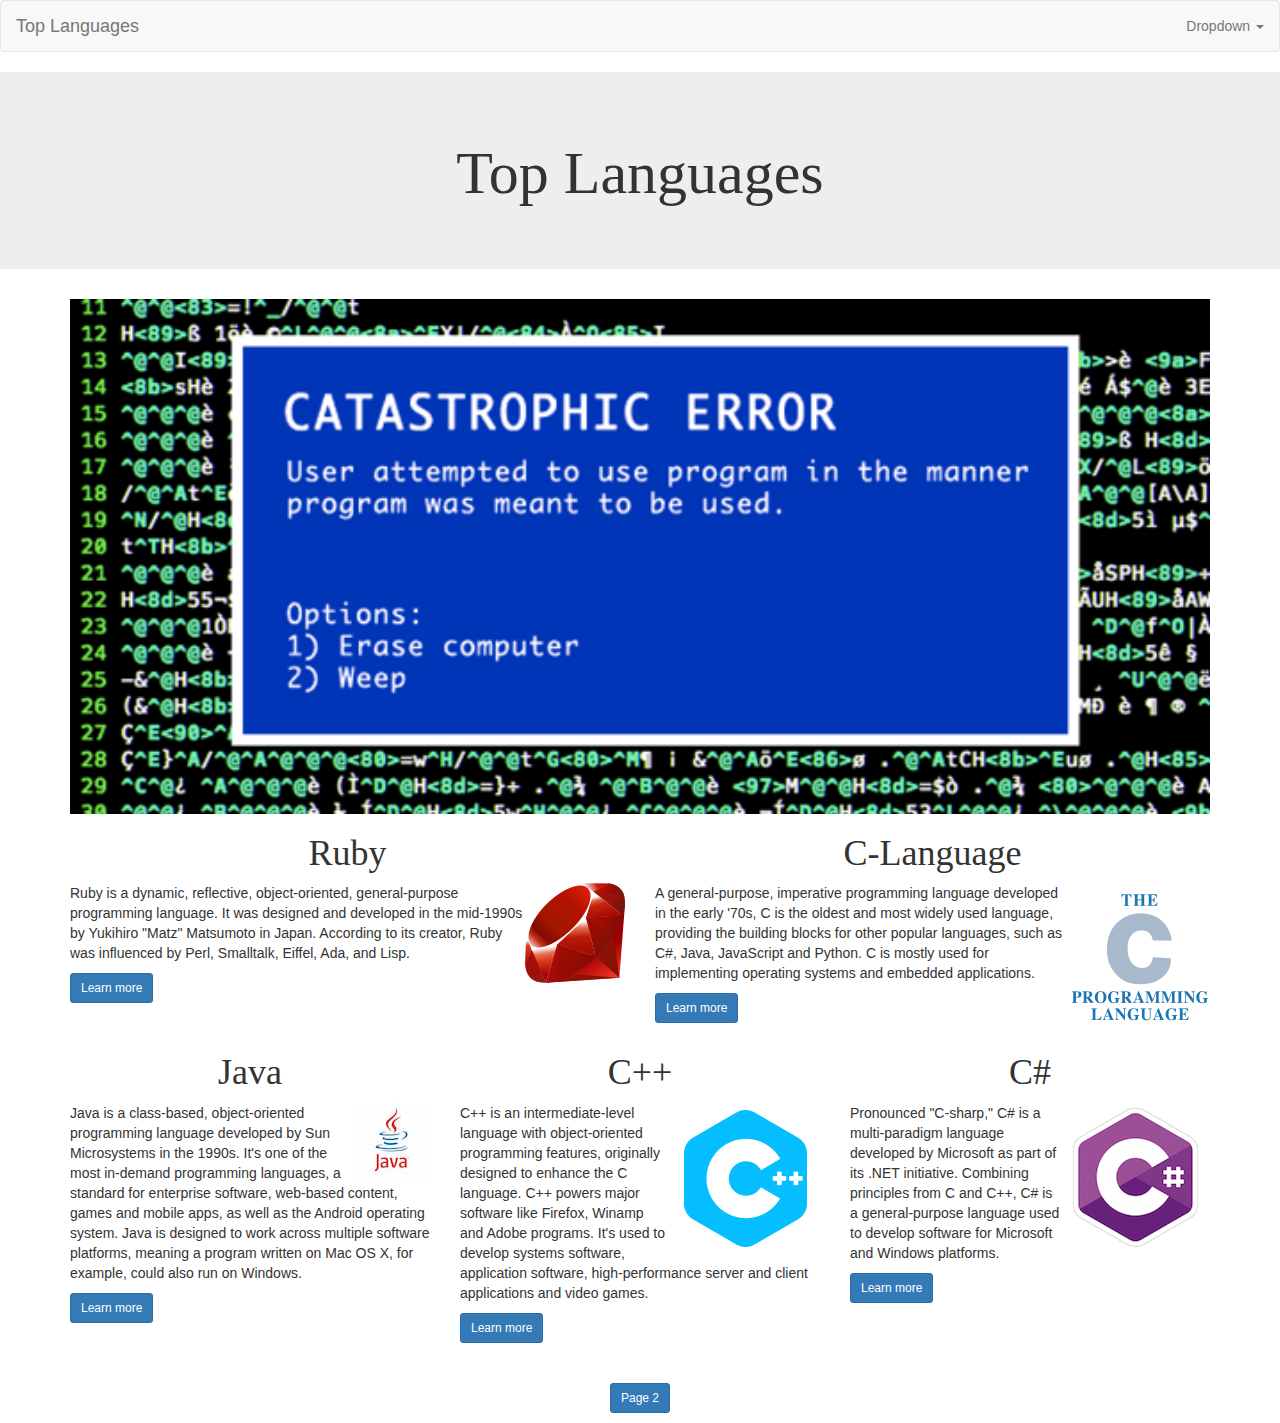
<file: index.html>
<html>
  <head>
    <link href="css/bootstrap.min.css" rel="stylesheet" media="screen"/>
    <link href="ourcss.css" rel="stylesheet" media="screen"/>
    <meta charset="utf-8">
    <title>Bootstrap</title>
  </head>
  <body>
    <nav class="navbar navbar-default">
  <div class="container-fluid">
    <!-- Brand and toggle get grouped for better mobile display -->
    <div class="navbar-header">
      <button type="button" class="navbar-toggle collapsed" data-toggle="collapse" data-target="#bs-example-navbar-collapse-1" aria-expanded="false">
        <span class="sr-only">Toggle navigation</span>
        <span class="icon-bar"></span>
        <span class="icon-bar"></span>
        <span class="icon-bar"></span>
      </button>
      <a class="navbar-brand" href="#">Top Languages</a>
    </div>



    <!-- Collect the nav links, forms, and other content for toggling -->

      <form class="navbar-form navbar-left" role="search">
      </form>
      <ul class="nav navbar-nav navbar-right">
        <li class="dropdown">
          <a href="#" class="dropdown-toggle" data-toggle="dropdown" role="button" aria-haspopup="true" aria-expanded="false">Dropdown <span class="caret"></span></a>
          <ul class="dropdown-menu">
            <li><a href="file:///Users/learn/Desktop/bootstrap/index.html?#ruby">Ruby</a></li>
            <li><a href="file:///Users/learn/Desktop/bootstrap/index.html?#clanguage">C-Language</a></li>
            <li><a href="file:///Users/learn/Desktop/bootstrap/index.html?#java">Java</a></li>
            </a></li>
            <li><a href="file:///Users/learn/Desktop/bootstrap/index.html?#cplus">C++</a></li></a></li>
            <li><a href="file:///Users/learn/Desktop/bootstrap/index.html?#csharp">C#</a></li>
            </a></li>
            <li><a href="file:///Users/learn/Desktop/bootstrap/index2.html#objective">Objective-C</a></li>
            <li><a href="file:///Users/learn/Desktop/bootstrap/index2.html#php">php</a></li>
            <li><a href="file:///Users/learn/Desktop/bootstrap/index2.html#python">Python</a></li>
            <li><a href="file:///Users/learn/Desktop/bootstrap/index2.html#javascript">JavaScript</a></li>
            <li><a href="file:///Users/learn/Desktop/bootstrap/index2.html#sql">SQL</a></li>
            <li role="separator" class="divider"></li>
            <li><a href="#">Separated link</a></li>
          </ul>
        </li>
      </ul>
    </div><!-- /.navbar-collapse -->
  </div><!-- /.container-fluid -->
</nav>

<div class="jumbotron">
  <h1 id="languages"><p id="jumbo">Top Languages<p></h1>
  <!-- <p>...</p> -->
  <!-- <p><a class="btn btn-primary btn-sm" href="#" role="button">Learn more</a></p> -->
</div>

    <div class="container">
      <div class="row">
        <div class="col-sm-12"> <img id="banner" src="images/banner.png"/></div>
      </div>
      <div class="row">
        <div class="col-sm-6" id="ruby">
          <h1>Ruby</h1>
            <p> <img src="images/ruby.png"/>Ruby is a dynamic, reflective, object-oriented, general-purpose programming language. It was designed and developed in the mid-1990s by Yukihiro "Matz" Matsumoto in Japan. According to its creator, Ruby was influenced by Perl, Smalltalk, Eiffel, Ada, and Lisp.</p>
            <p><a class="btn btn-primary btn-sm" href="http://mashable.com/2014/01/21/learn-programming-languages/#j0kJoOi26aqN" role="button">Learn more</a></p>
        </div>
        <div class="col-sm-6" id="clanguage">
          <h1>C-Language</h1>
            <p><img src="images/c.png"/>A general-purpose, imperative programming language developed in the early '70s, C is the oldest and most widely used language, providing the building blocks for other popular languages, such as C#, Java, JavaScript and Python. C is mostly used for implementing operating systems and embedded applications.</p>
            <p><a class="btn btn-primary btn-sm" href="http://mashable.com/2014/01/21/learn-programming-languages/#j0kJoOi26aqN" role="button">Learn more</a></p>
        </div>
      </div>
      <div class="row">
        <div class="col-sm-4" id="java">
          <h1>Java</h1>
          <p><img src="images/java.jpeg"/>Java is a class-based, object-oriented programming language developed by Sun Microsystems in the 1990s. It's one of the most in-demand programming languages, a standard for enterprise software, web-based content, games and mobile apps, as well as the Android operating system. Java is designed to work across multiple software platforms, meaning a program written on Mac OS X, for example, could also run on Windows.</p>
            <p><a class="btn btn-primary btn-sm" href="http://mashable.com/2014/01/21/learn-programming-languages/#j0kJoOi26aqN" role="button">Learn more</a></p>
        </div>
        <div class="col-sm-4" id="cplus">
          <h1>C++</h1>
            <p><img src="images/c++.jpg"/>C++ is an intermediate-level language with object-oriented programming features, originally designed to enhance the C language. C++ powers major software like Firefox, Winamp and Adobe programs. It's used to develop systems software, application software, high-performance server and client applications and video games.</p>
            <p><a class="btn btn-primary btn-sm" href="http://mashable.com/2014/01/21/learn-programming-languages/#j0kJoOi26aqN" role="button">Learn more</a></p>
        </div>
        <div class="col-sm-4" id="csharp">
          <h1>C#</h1>
            <p><img id="c2" src="images/c2.png"/>Pronounced "C-sharp," C# is a multi-paradigm language developed by Microsoft as part of its .NET initiative. Combining principles from C and C++, C# is a general-purpose language used to develop software for Microsoft and Windows platforms.</p>
            <p><a class="btn btn-primary btn-sm" href="http://mashable.com/2014/01/21/learn-programming-languages/#j0kJoOi26aqN" role="button">Learn more</a></p>
        </div>
      </div>
    </div>

    <footer class="footer">
      <p>
        <a class="btn btn-primary btn-sm"
        <a href="file:///Users/learn/Desktop/bootstrap/index2.html"/> Page 2
      </a>
      </p>
    </footer>

    <script src="https://ajax.googleapis.com/ajax/libs/jquery/1.11.3/jquery.min.js"></script>
    <script src="js/bootstrap.js"></script>

  </body>
</html>
</file>
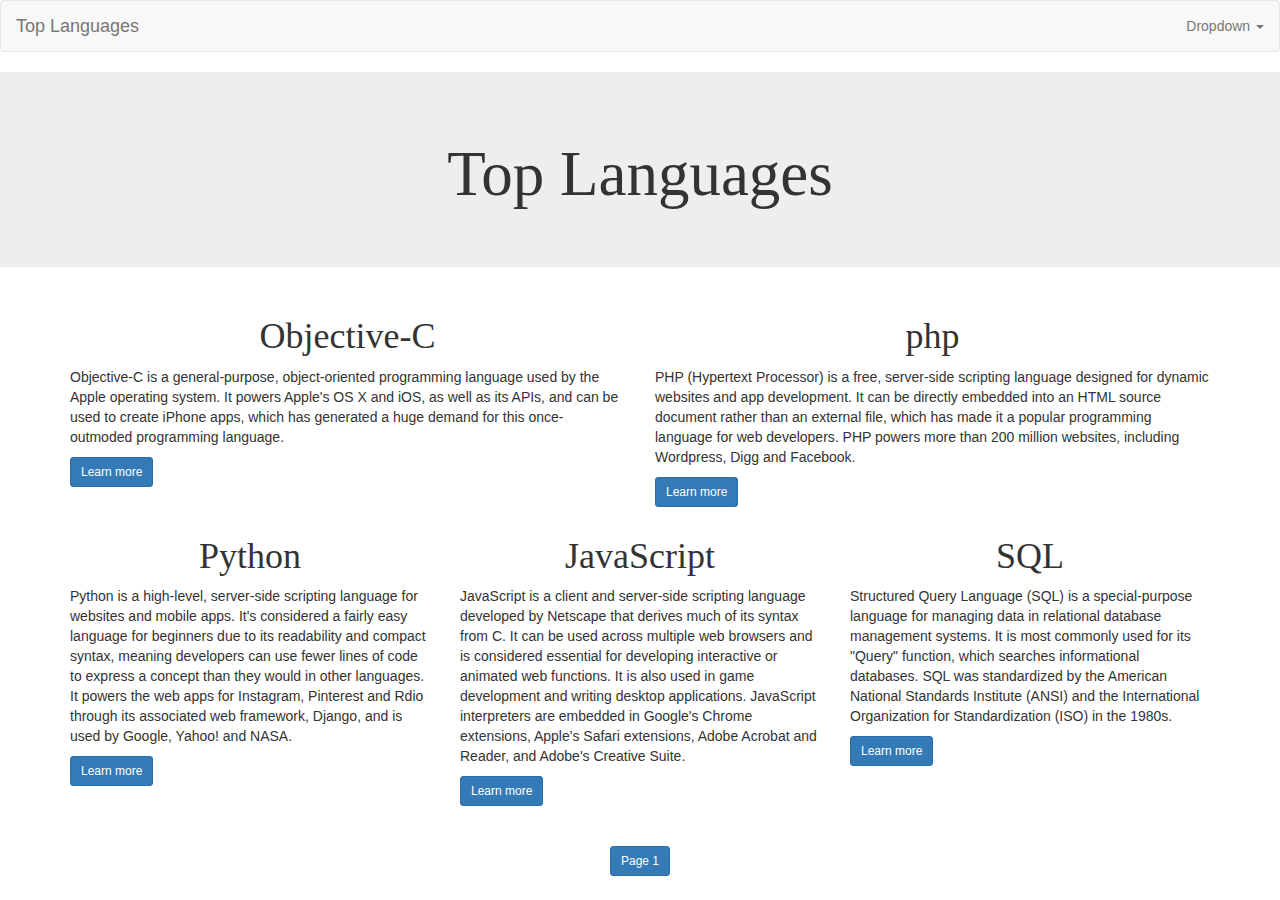
<file: index2.html>
<html>
  <head>
    <link href="css/bootstrap.min.css" rel="stylesheet" media="screen"/>
    <link href="ourcss.css" rel="stylesheet" media="screen"/>
    <meta charset="utf-8">
    <title>Bootstrap2</title>
  </head>
  <body>
    <nav class="navbar navbar-default">
  <div class="container-fluid">
    <!-- Brand and toggle get grouped for better mobile display -->
    <div class="navbar-header">
      <button type="button" class="navbar-toggle collapsed" data-toggle="collapse" data-target="#bs-example-navbar-collapse-1" aria-expanded="false">
        <span class="sr-only">Toggle navigation</span>
        <span class="icon-bar"></span>
        <span class="icon-bar"></span>
        <span class="icon-bar"></span>
      </button>
      <a class="navbar-brand" href="#">Top Languages</a>
    </div>



    <!-- Collect the nav links, forms, and other content for toggling -->

      <form class="navbar-form navbar-left" role="search">
      </form>
      <ul class="nav navbar-nav navbar-right">
        <li class="dropdown">
          <a href="#" class="dropdown-toggle" data-toggle="dropdown" role="button" aria-haspopup="true" aria-expanded="false">Dropdown <span class="caret"></span></a>
          <ul class="dropdown-menu">
            <li><a href="file:///Users/learn/Desktop/bootstrap/index.html?#ruby">Ruby</a></li>
            <li><a href="file:///Users/learn/Desktop/bootstrap/index.html?#clanguage">C-Language</a></li>
            <li><a href="file:///Users/learn/Desktop/bootstrap/index.html?#java">Java</a></li>
            </a></li>
            <li><a href="file:///Users/learn/Desktop/bootstrap/index.html?#cplus">C++</a></li></a></li>
            <li><a href="file:///Users/learn/Desktop/bootstrap/index.html?#csharp">C#</a></li>
            </a></li>
            <li><a href="file:///Users/learn/Desktop/bootstrap/index2.html#objective">Objective-C</a></li>
            <li><a href="file:///Users/learn/Desktop/bootstrap/index2.html#php">php</a></li>
            <li><a href="file:///Users/learn/Desktop/bootstrap/index2.html#python">Python</a></li>
            <li><a href="file:///Users/learn/Desktop/bootstrap/index2.html#javascript">JavaScript</a></li>
            <li><a href="file:///Users/learn/Desktop/bootstrap/index2.html#sql">SQL</a></li>
            <li role="separator" class="divider"></li>
            <li><a href="#">Separated link</a></li>
          </ul>
        </li>
      </ul>
    </div><!-- /.navbar-collapse -->
  </div><!-- /.container-fluid -->
</nav>

<div class="jumbotron">
  <h1 id="languages">Top Languages</h1>
  <!-- <p>...</p> -->
  <!-- <p><a class="btn btn-primary btn-sm" href="#" role="button">Learn more</a></p> -->
</div>

    <div class="container">
      <div class="row">
        <!-- <div class="col-sm-12"> <img id="banner" src="images/banner.png"/></div> -->
      </div>
      <div class="row">
        <div class="col-sm-6" id="objective">
          <h1>Objective-C</h1>
            <p>Objective-C is a general-purpose, object-oriented programming language used by the Apple operating system. It powers Apple's OS X and iOS, as well as its APIs, and can be used to create iPhone apps, which has generated a huge demand for this once-outmoded programming language.</p>
            <p><a class="btn btn-primary btn-sm" href="http://mashable.com/2014/01/21/learn-programming-languages/#j0kJoOi26aqN" role="button">Learn more</a></p>
        </div>
        <div class="col-sm-6" id="php">
          <h1>php</h1>
            <p>PHP (Hypertext Processor) is a free, server-side scripting language designed for dynamic websites and app development. It can be directly embedded into an HTML source document rather than an external file, which has made it a popular programming language for web developers. PHP powers more than 200 million websites, including Wordpress, Digg and Facebook.</p>
            <p><a class="btn btn-primary btn-sm" href="http://mashable.com/2014/01/21/learn-programming-languages/#j0kJoOi26aqN" role="button">Learn more</a></p>
        </div>
      </div>
      <div class="row">
        <div class="col-sm-4" id="python">
          <h1>Python</h1>
            <p>Python is a high-level, server-side scripting language for websites and mobile apps. It's considered a fairly easy language for beginners due to its readability and compact syntax, meaning developers can use fewer lines of code to express a concept than they would in other languages. It powers the web apps for Instagram, Pinterest and Rdio through its associated web framework, Django, and is used by Google, Yahoo! and NASA.</p>
            <p><a class="btn btn-primary btn-sm" href="http://mashable.com/2014/01/21/learn-programming-languages/#j0kJoOi26aqN" role="button">Learn more</a></p>
        </div>
        <div class="col-sm-4" id="javascript">
          <h1>JavaScript</h1>
            <p>JavaScript is a client and server-side scripting language developed by Netscape that derives much of its syntax from C. It can be used across multiple web browsers and is considered essential for developing interactive or animated web functions. It is also used in game development and writing desktop applications. JavaScript interpreters are embedded in Google's Chrome extensions, Apple's Safari extensions, Adobe Acrobat and Reader, and Adobe's Creative Suite.</p>
            <p><a class="btn btn-primary btn-sm" href="http://mashable.com/2014/01/21/learn-programming-languages/#j0kJoOi26aqN" role="button">Learn more</a></p>
        </div>
        <div class="col-sm-4" id="sql">
          <h1>SQL</h1>
            <p>Structured Query Language (SQL) is a special-purpose language for managing data in relational database management systems. It is most commonly used for its "Query" function, which searches informational databases. SQL was standardized by the American National Standards Institute (ANSI) and the International Organization for Standardization (ISO) in the 1980s.
            </p>
            <p><a class="btn btn-primary btn-sm" href="http://mashable.com/2014/01/21/learn-programming-languages/#j0kJoOi26aqN" role="button">Learn more</a></p>
        </div>
      </div>
    </div>
    <footer class="footer"> <p><a class="btn btn-primary btn-sm" <a href="file:///Users/learn/Desktop/bootstrap/index.html?#"/>Page 1
     </a></p></footer>
    <script src="https://ajax.googleapis.com/ajax/libs/jquery/1.11.3/jquery.min.js"></script>
    <script src="js/bootstrap.js"></script>
  </body>
</html>
</file>
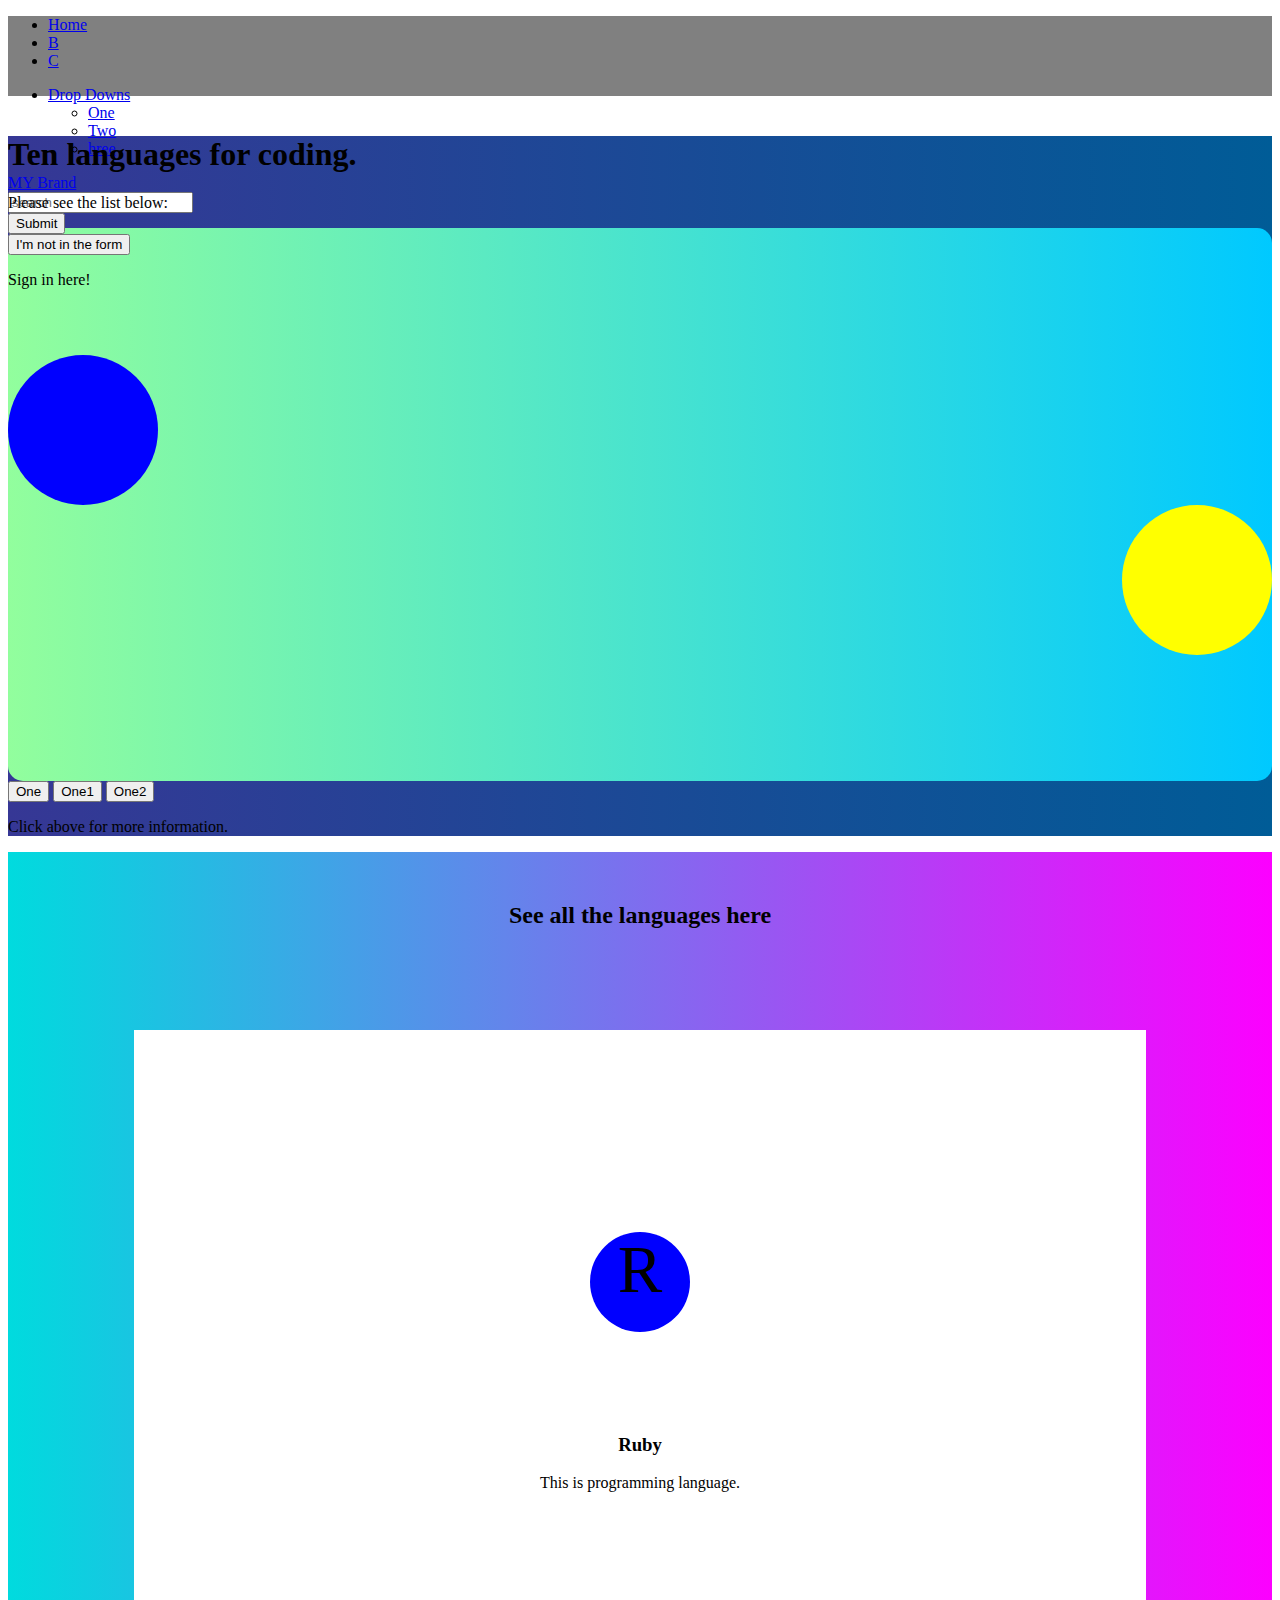
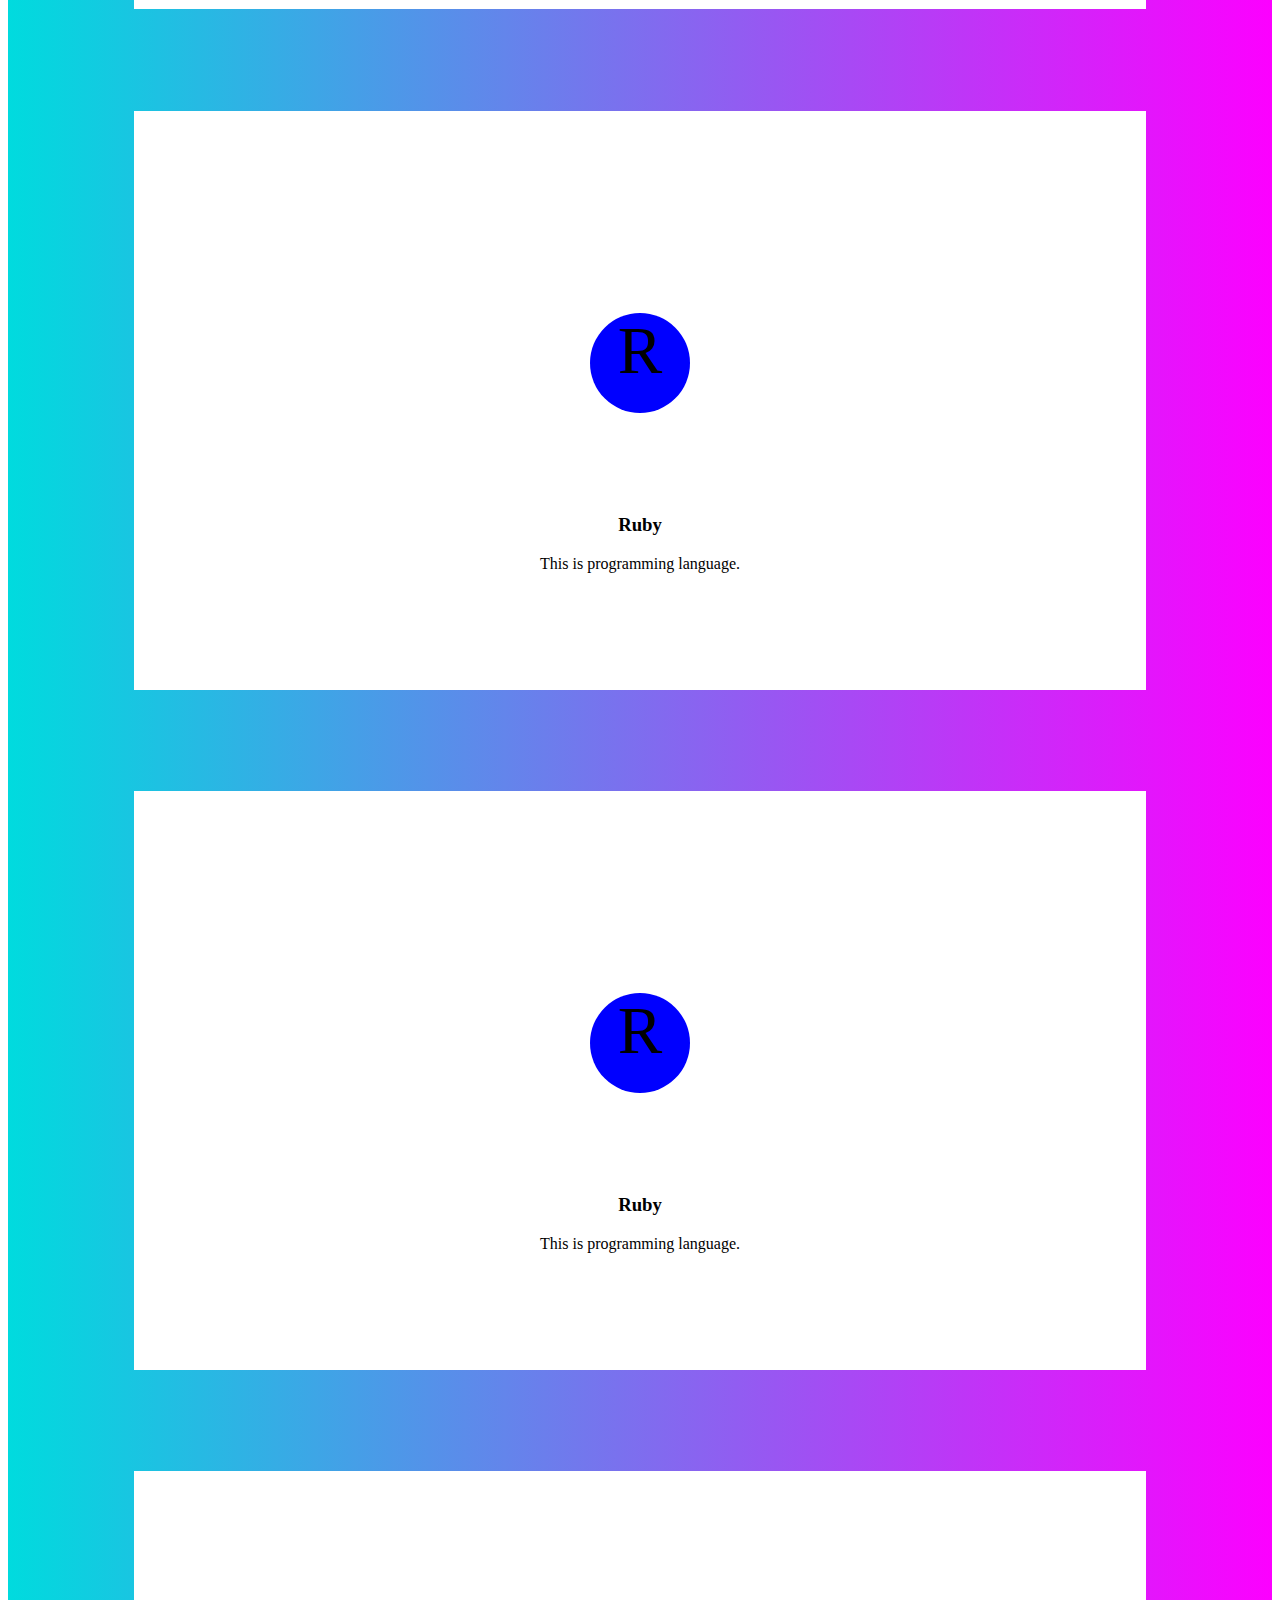
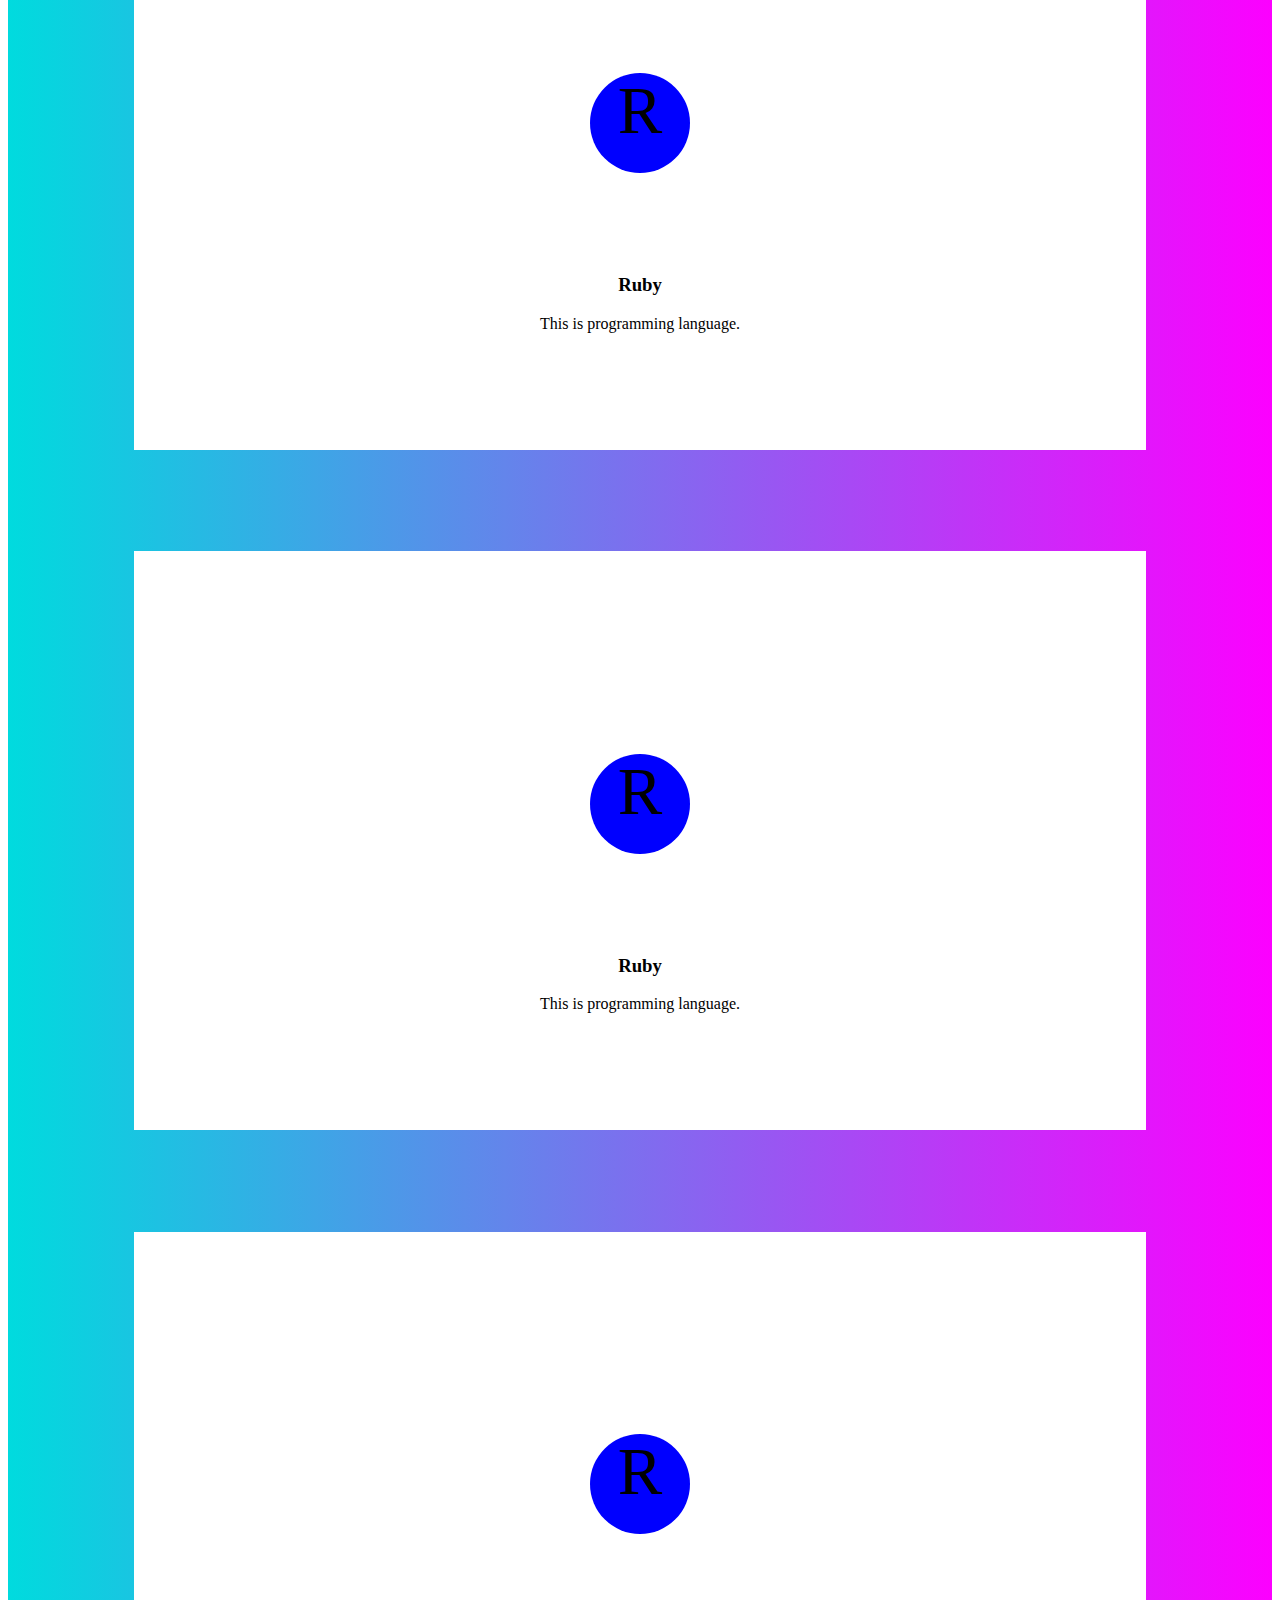
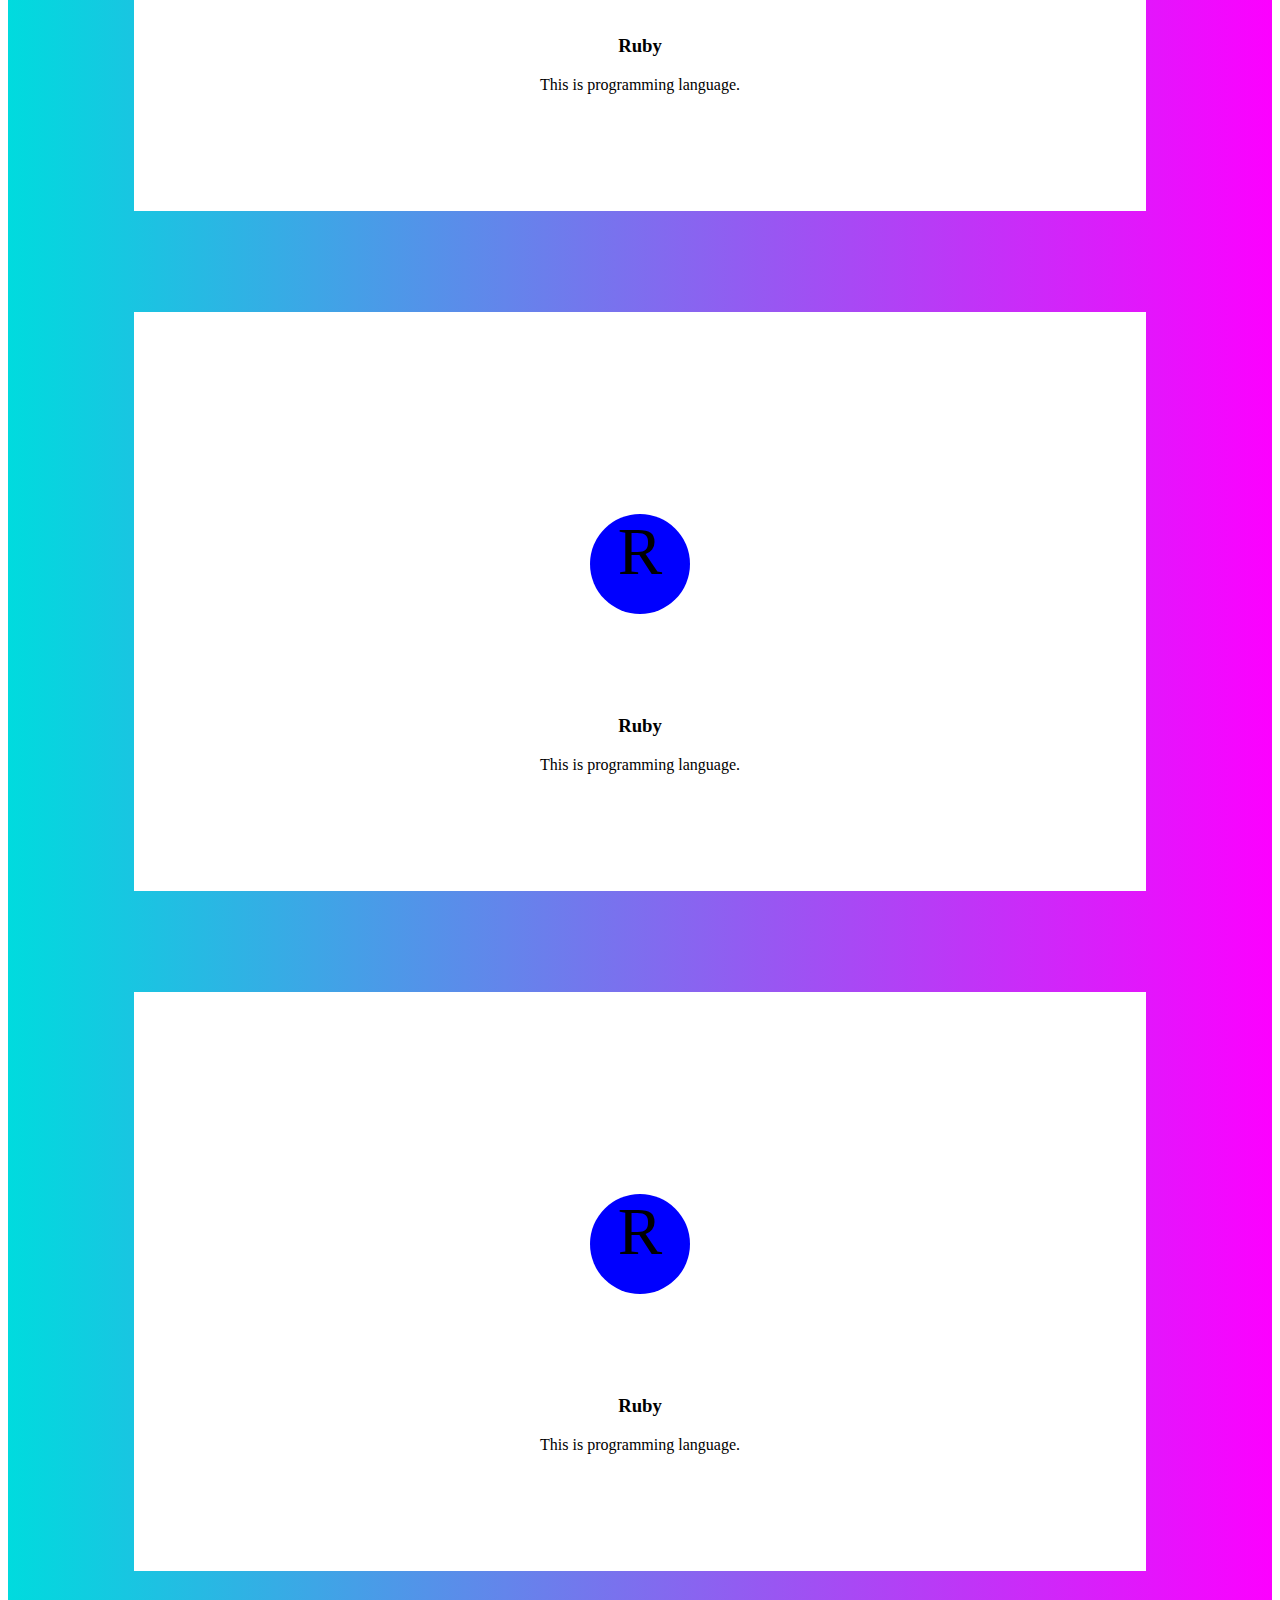
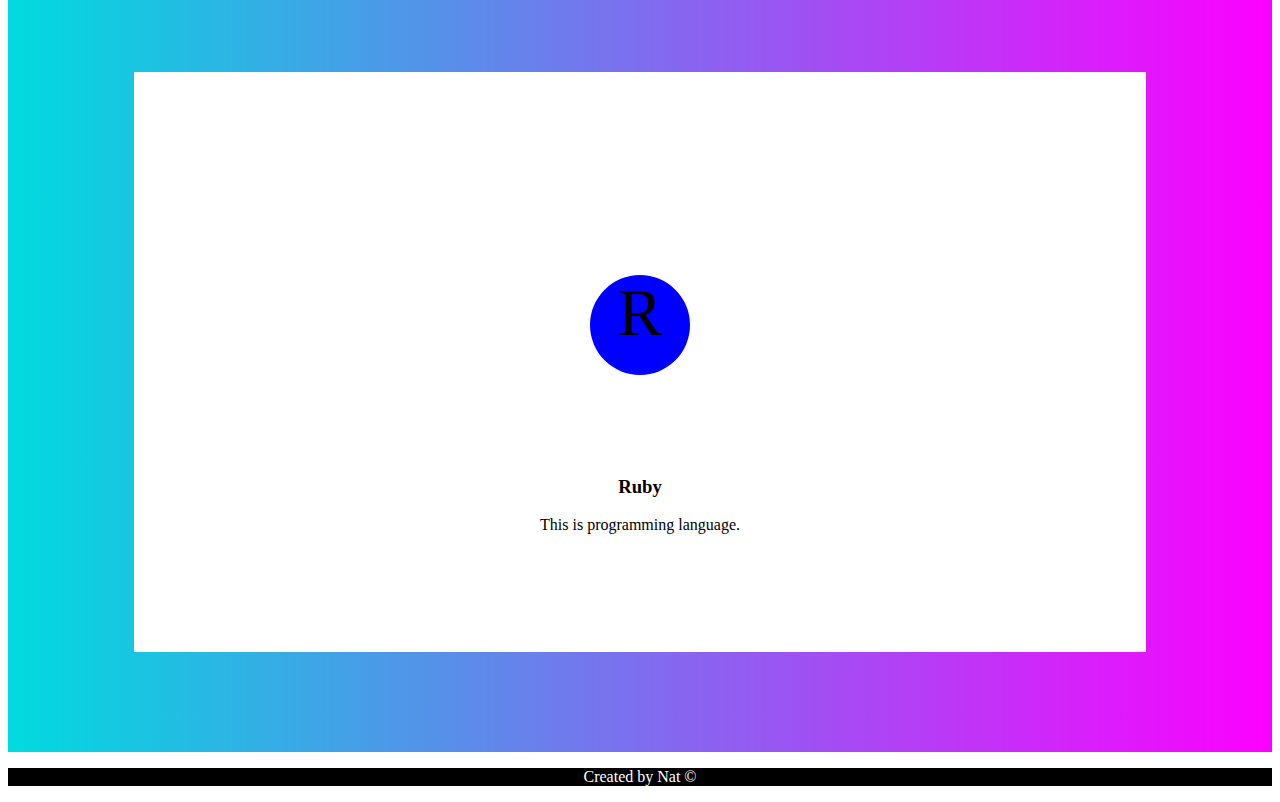
<file: indexv2.html>
<!DOCTYPE html>
<html>
  <head>
    <meta charset="utf-8">
    <link rel="stylesheet" href="mainstyle.css" type="text/css"></link>
    <link rel="stylesheet" href="https://maxcdn.bootstrapcdn.com/bootstrap/3.3.6/css/bootstrap.min.css" integrity="sha384-1q8mTJOASx8j1Au+a5WDVnPi2lkFfwwEAa8hDDdjZlpLegxhjVME1fgjWPGmkzs7" crossorigin="anonymous">

    <title>This is top 10 languages</title>
  </head>
  <body>

    <header>
      <ul class="nav nav-pills pull-left">
        <li role="presentation" class="active"><a href="#">Home</a></li>
        <li role="presentation"><a href="https://www.google.com">B</a></li>
        <li role="presentation"><a href="#">C</a></li>
      </ul>

      <ul class="nav nav-tabs">
        <li role="presentation" class="dropdown">
          <a class="dropdown-toggle" data-toggle="dropdown" role="button" aria-haspopup="true" aria-expanded="false" href="#">Drop Downs <span class="caret"></span></a>
          <ul class="dropdown-menu">
            <li><a href="#">One</a></li>
            <li><a href="#">Two</a></li>
            <li><a href="#">hree</a></li>
          </ul>
        </li>
      </ul>

      <nav class="navbar navbar-default">
        <div class="container-fluid">
          <div class="navbar-header">
            <a class="navbar-brand" href="#">MY Brand</a>
          </div>
          <form class="navbar-form navbar-left"  role="search">
            <div class="form-group">
                <input type="text" class="form-control" placeholder="search">
            </div>
            <button type="submit" class="btn btn-default">Submit</button>
          </form>
          <button type="submit" class="btn btn-default navbar-btn">I'm not in the form</button>
          <p class="navbar-text">
            Sign in here!
          </p>
        </div>
      </nav>
    </header>

    <div class="container-fluid">
      <div class="jumbotron text-center">
        <h1>Ten languages for coding.</h1>
        <p>
          Please see the list below:
        </p>
        <div class="row">
          <div class="col-sm-4">

          </div>
          <div class="col-sm-4">
            <div class="jumbotv">
              <div class="circle-top">
              </div>
              <div class="circle-bottom">
              </div>
            </div>
          </div>
          <div class="col-sm-4">
            <div class="btn-group-lg" role="group">
              <button class="btn btn-default btn-lg btn-group-justified" type="button">One</button>
              <button class="btn btn-default btn-lg btn-group-justified" type="button">One1</button>
              <button class="btn btn-default btn-lg btn-group-justified" type="button">One2</button>
              <p>
                Click above for more information.
              </p>
            </div>
          </div>
        </div>
      </div>
    </div>

    <div class="container-fluid main-content">
      <div class="row language-row">
        <h2>See all the languages here</h2>
        <div class="col-sm-4 language">
          <div class="inner-language">
            <div class="circle">
              <p class="language-name">
                R
              </p>
            </div>
            <h3>Ruby</h3>
            <p>
              This is programming language.
            </p>
          </div>
        </div>
        <div class="col-sm-4 language">
          <div class="inner-language">
            <div class="circle">
              <p class="language-name">
                R
              </p>
            </div>
            <h3>Ruby</h3>
            <p>
              This is programming language.
            </p>
          </div>
        </div>
        <div class="col-sm-4 language">
          <div class="inner-language">
            <div class="circle">
              <p class="language-name">
                R
              </p>
            </div>
            <h3>Ruby</h3>
            <p>
              This is programming language.
            </p>
          </div>
        </div>
      </div>

      <div class="row language-row">
        <div class="col-sm-4 language">
          <div class="inner-language">
            <div class="circle">
              <p class="language-name">
                R
              </p>
            </div>
            <h3>Ruby</h3>
            <p>
              This is programming language.
            </p>
          </div>
        </div>
        <div class="col-sm-4 language">
          <div class="inner-language">
            <div class="circle">
              <p class="language-name">
                R
              </p>
            </div>
            <h3>Ruby</h3>
            <p>
              This is programming language.
            </p>
          </div>
        </div>
        <div class="col-sm-4 language">
          <div class="inner-language">
            <div class="circle">
              <p class="language-name">
                R
              </p>
            </div>
            <h3>Ruby</h3>
            <p>
              This is programming language.
            </p>
          </div>
        </div>
      </div>

      <div class="row language-row">
        <div class="col-sm-4 language">
          <div class="inner-language">
            <div class="circle">
              <p class="language-name">
                R
              </p>
            </div>
            <h3>Ruby</h3>
            <p>
              This is programming language.
            </p>
          </div>
        </div>
        <div class="col-sm-4 language">
          <div class="inner-language">
            <div class="circle">
              <p class="language-name">
                R
              </p>
            </div>
            <h3>Ruby</h3>
            <p>
              This is programming language.
            </p>
          </div>
        </div>
        <div class="col-sm-4 language">
          <div class="inner-language">
            <div class="circle">
              <p class="language-name">
                R
              </p>
            </div>
            <h3>Ruby</h3>
            <p>
              This is programming language.
            </p>
          </div>
        </div>
      </div>

    </div>

    <footer>
      <p>
        Created by Nat &copy;
      </p>
    </footer>
    <script src="https://ajax.googleapis.com/ajax/libs/jquery/1.11.3/jquery.min.js"></script>
    <script src="https://maxcdn.bootstrapcdn.com/bootstrap/3.3.5/js/bootstrap.min.js"></script>
  </body>
</html>
</file>
<file: ourcss.css>
/*.col-sm-12{
  display: flex;
  background-color:gray;
  border-color: black;
  border-style: solid;
  border-width: 4px;

}*/

/*.col-sm-6{
  background-color:gray;
  border-color: black;
  border-style: solid;
  border-width: 4px;
  padding: 10px 20px;

}

.col-sm-4{
  background-color:gray;
  border-color: black;
  border-style: solid;
  border-width: 4px;
}*/
/*.row{
  display:flex;
  justify-content:space-around;*/

#banner{

width:100%;
  height: auto;
}



#languages{
  text-align: center;
}
h1{
  text-align: center;
  font-family: Lucida Console;
}

img{
  float:right;

}

.footer{
  padding-top:30px;
  text-align: center;
}

#jumbo{
  font-family: Lucida Console;
  font-size: 60px;
}
</file>
<file: mainstyle.css>
header {
  width: 100%;
  height: 80px;
  background: gray;
  margin-bottom: 40px;
}

/*div {
  border: 1px solid red;
}*/
.jumbotron {
  background: #005C97; /* fallback for old browsers */
  background: -webkit-linear-gradient(to left, #005C97 , #363795); /* Chrome 10-25, Safari 5.1-6 */
  background: linear-gradient(to left, #005C97 , #363795); /* W3C, IE 10+/ Edge, Firefox 16+, Chrome 26+, Opera 12+, Safari 7+ */

}

.jumbotv {
  padding-bottom: 10%;
  padding-top: 10%;
  height: 100%;
  text-align: center;
  border-radius: 15px;
  background: #00C9FF; /* fallback for old browsers */
  background: -webkit-linear-gradient(to left, #00C9FF , #92FE9D); /* Chrome 10-25, Safari 5.1-6 */
  background: linear-gradient(to left, #00C9FF , #92FE9D); /* W3C, IE 10+/ Edge, Firefox 16+, Chrome 26+, Opera 12+, Safari 7+ */

}

.circle-top {
  height: 150px;
  width: 150px;
  background-color: blue;
  border-radius: 100%;
  /*margin-left: 30%;*/
}

.circle-bottom {
  height: 150px;
  width: 150px;
  background-color: yellow;
  border-radius: 100%;
  margin-left: auto;
}

.main-content {
  padding-top: 30px;
  padding-bottom: 50px;
  background: #fc00ff; /* fallback for old browsers */
  background: -webkit-linear-gradient(to left, #fc00ff , #00dbde); /* Chrome 10-25, Safari 5.1-6 */
  background: linear-gradient(to left, #fc00ff , #00dbde); /* W3C, IE 10+/ Edge, Firefox 16+, Chrome 26+, Opera 12+, Safari 7+ */

}

h2 {
  text-align: center;
}

.language-row {
  /*min-height: 300px;*/
  padding-left: 10%;
  padding-right: 10%;
}

.language {
  height: 100%;

}

.inner-language {
  margin-top: 10%;
  margin-bottom: 5%;
  padding-bottom: 10%;
  padding-top: 10%;
  height: 100%;
  background-color: white;
  text-align: center;
}

.circle {
  height: 100px;
  width: 100px;
  background-color: blue;
  border-radius: 100%;
  text-align: center;
  margin-left: auto;
  margin-right: auto;
  margin-top: 10%;
  margin-bottom: 10%;
}

.language-name {
  font-size: 50pt;
}

.inner-language:hover {
  background-color: lightblue;
}

footer {
  text-align: center;
  background-color: black;
  color: white;
}
</file>
